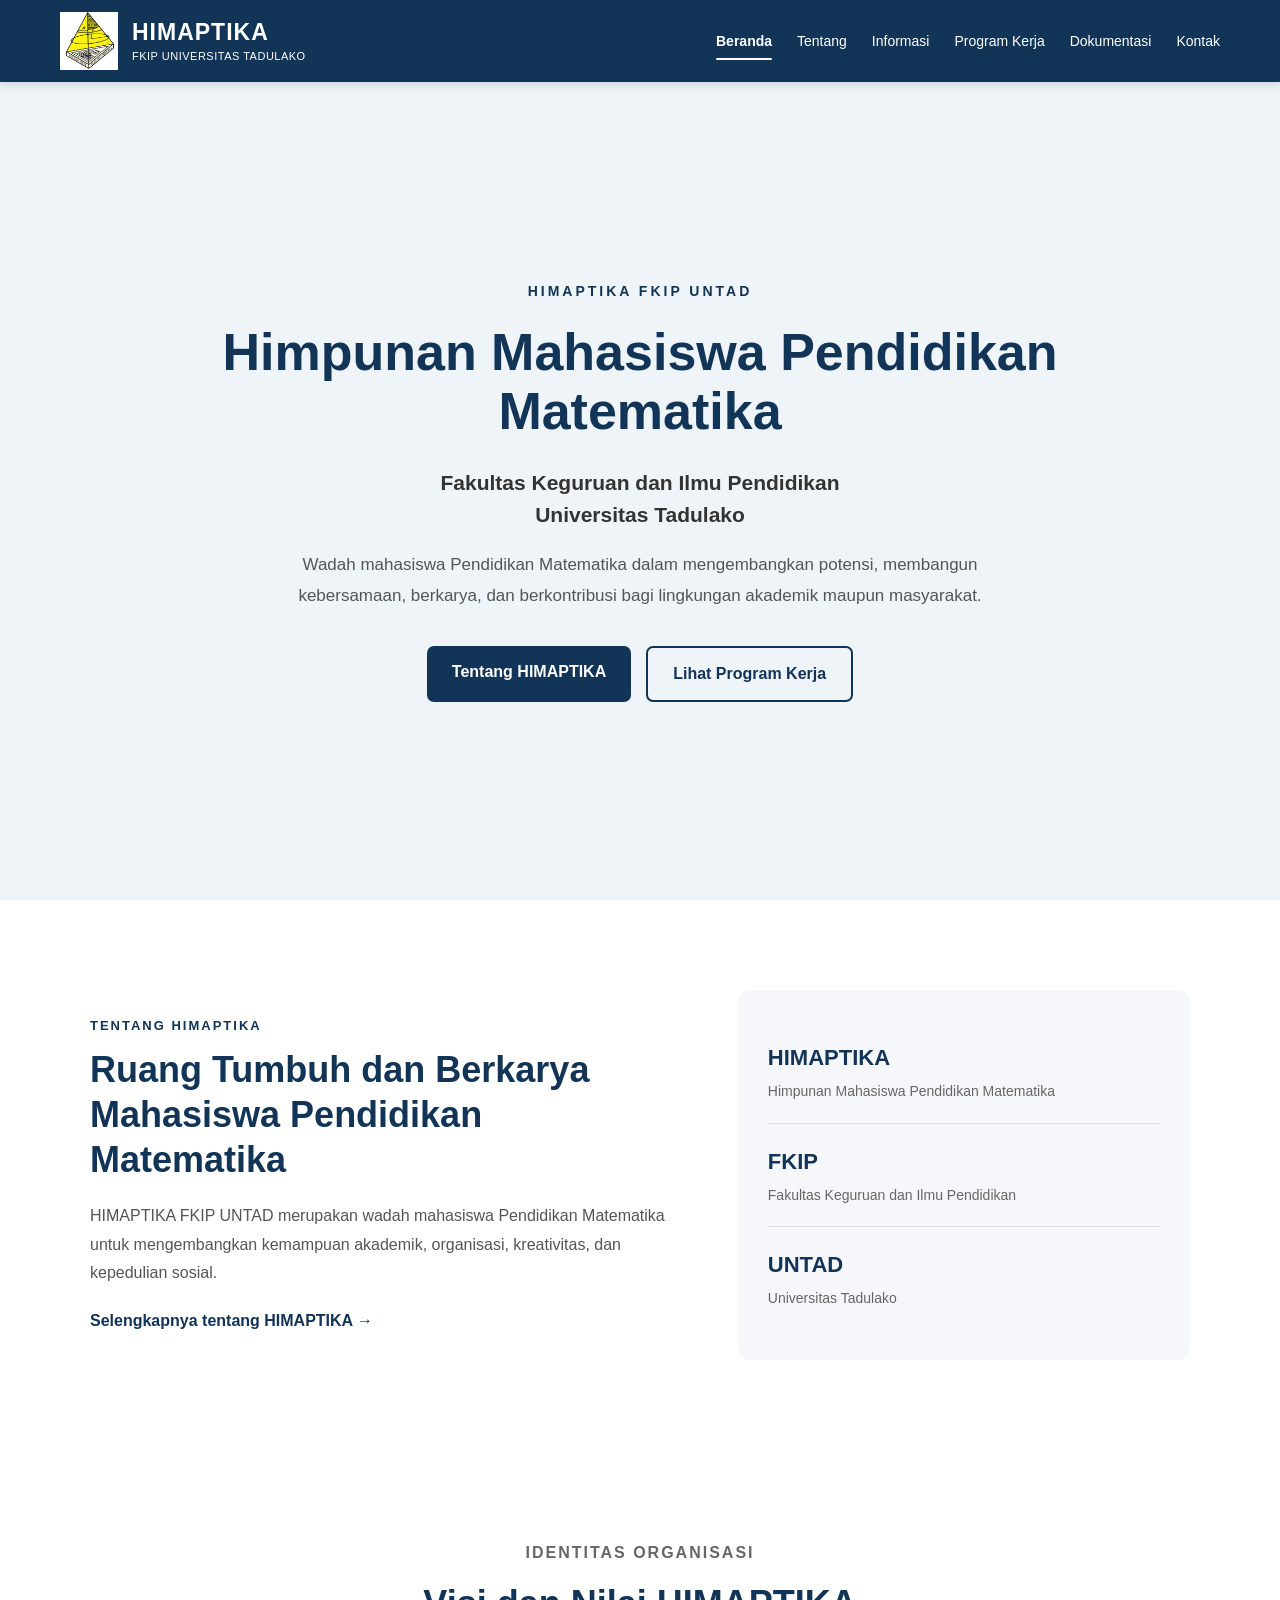
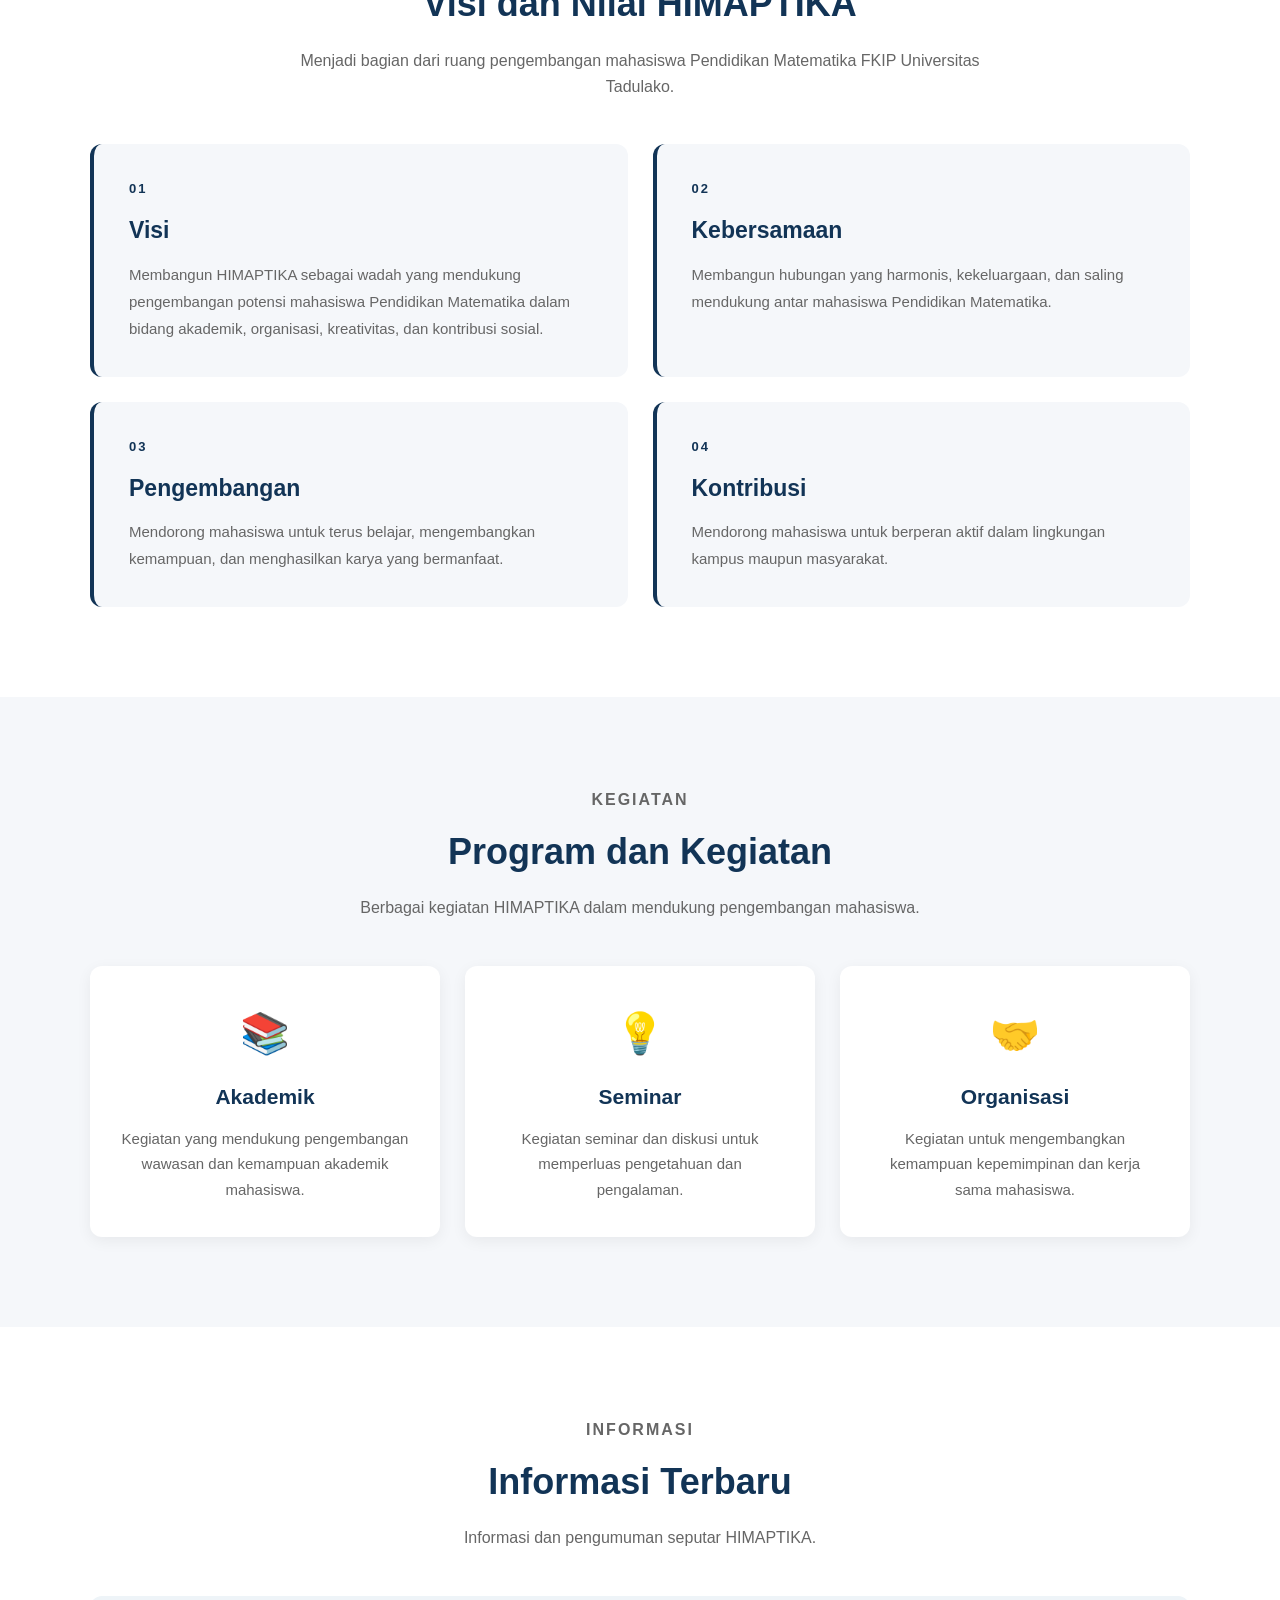
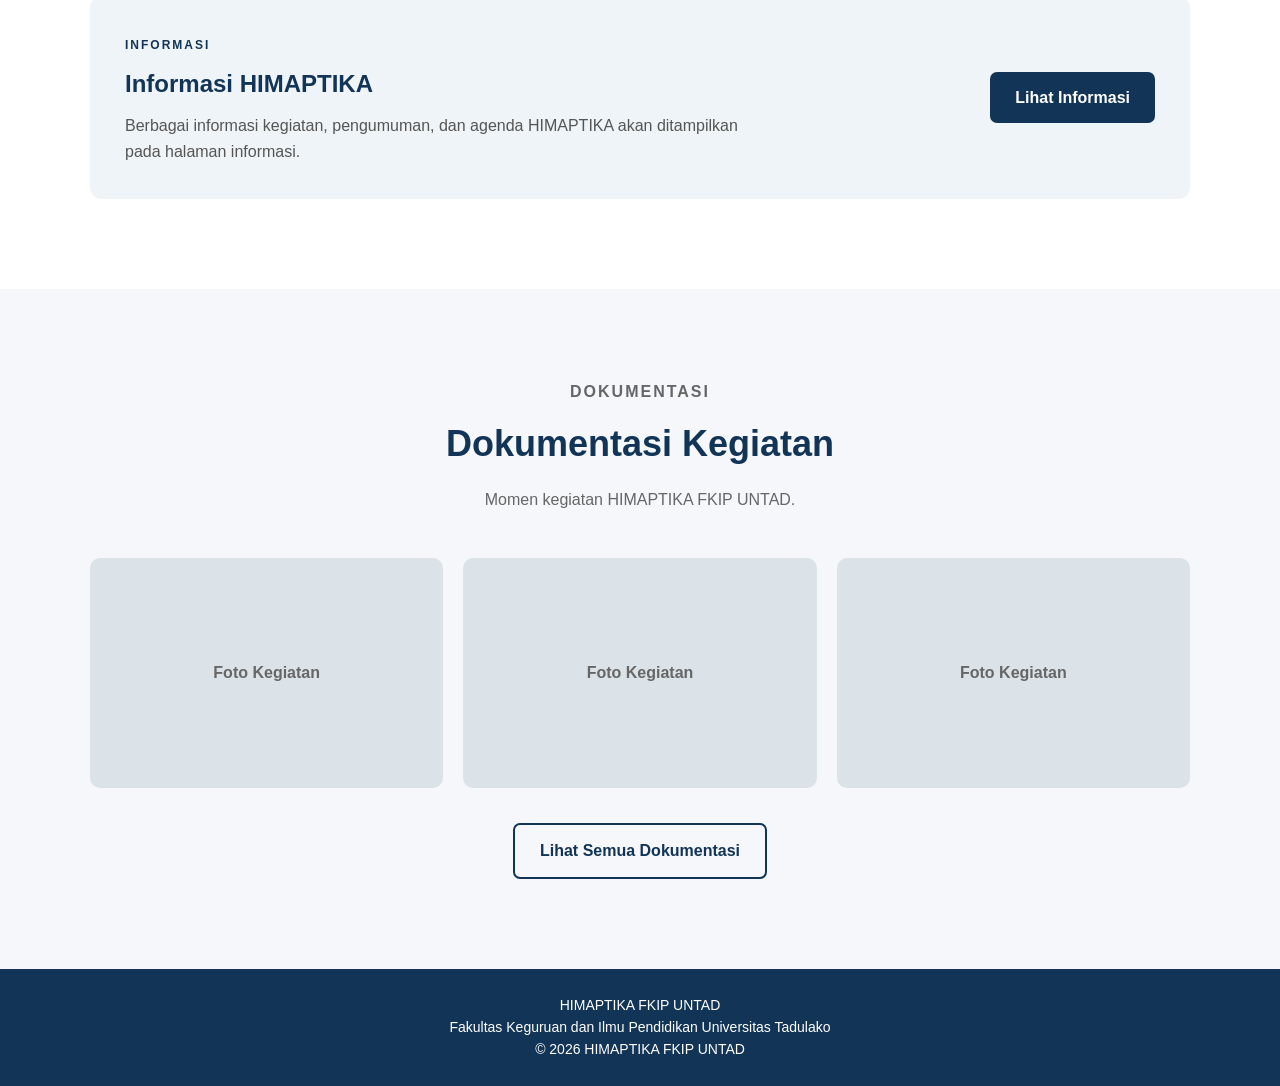
<file: index.html>
<!DOCTYPE html>
<html lang="id">

<head>

    <meta charset="UTF-8">

    <meta name="viewport" content="width=device-width, initial-scale=1.0">

    <title>HIMAPTIKA FKIP UNTAD | Beranda</title>

    <link rel="stylesheet" href="style.css">

</head>


<body>


    <!-- ================= NAVBAR ================= -->

<header>

    <div class="brand">

        <!-- LOGO -->
        <img src="images/logo.png" alt="Logo HIMAPTIKA">

        <!-- NAMA ORGANISASI -->
        <div class="brand-text">

            <h1>
                HIMAPTIKA
            </h1>

            <p>
                FKIP UNIVERSITAS TADULAKO
            </p>

        </div>

    </div>


    <!-- MENU WEBSITE -->

    <nav>

        <a href="index.html" class="active">
            Beranda
        </a>

        <a href="tentang.html">
            Tentang
        </a>

        <a href="informasi.html">
            Informasi
        </a>

        <a href="program.html">
            Program Kerja
        </a>

        <a href="dokumentasi.html">
            Dokumentasi
        </a>

        <a href="kontak.html">
            Kontak
        </a>

    </nav>

</header>



    <!-- ================= BERANDA ================= -->

    <!-- ================= ISI BERANDA ================= -->

<main>

    <!-- ================= HERO ================= -->

    <section class="hero">

        <div class="hero-content">

            <p class="hero-label">
                HIMAPTIKA FKIP UNTAD
            </p>

            <h2>
                Himpunan Mahasiswa
                Pendidikan Matematika
            </h2>

            <p class="hero-university">
                Fakultas Keguruan dan Ilmu Pendidikan
                <br>
                Universitas Tadulako
            </p>

            <p class="hero-description">
                Wadah mahasiswa Pendidikan Matematika
                dalam mengembangkan potensi, membangun
                kebersamaan, berkarya, dan berkontribusi
                bagi lingkungan akademik maupun masyarakat.
            </p>


            <!-- ================= TOMBOL ================= -->

            <div class="hero-buttons">

                <a href="tentang.html" class="tombol">
                    Tentang HIMAPTIKA
                </a>

                <a href="program.html" class="tombol tombol-outline">
                    Lihat Program Kerja
                </a>

            </div>

        </div>

    </section>


    <!-- ================= PENGENALAN SINGKAT ================= -->

    <section class="intro-section">

        <div class="container">

            <div class="intro-content">

                <div class="intro-text">

                    <p class="section-label">
                        TENTANG HIMAPTIKA
                    </p>

                    <h2>
                        Ruang Tumbuh dan Berkarya
                        Mahasiswa Pendidikan Matematika
                    </h2>

                    <p>
                        HIMAPTIKA FKIP UNTAD merupakan wadah
                        mahasiswa Pendidikan Matematika untuk
                        mengembangkan kemampuan akademik,
                        organisasi, kreativitas, dan kepedulian
                        sosial.
                    </p>

                    <a href="tentang.html" class="text-link">
                        Selengkapnya tentang HIMAPTIKA →
                    </a>

                </div>


                <div class="intro-box">

                    <div class="intro-box-item">

                        <strong>
                            HIMAPTIKA
                        </strong>

                        <span>
                            Himpunan Mahasiswa
                            Pendidikan Matematika
                        </span>

                    </div>


                    <div class="intro-box-item">

                        <strong>
                            FKIP
                        </strong>

                        <span>
                            Fakultas Keguruan dan
                            Ilmu Pendidikan
                        </span>

                    </div>


                    <div class="intro-box-item">

                        <strong>
                            UNTAD
                        </strong>

                        <span>
                            Universitas Tadulako
                        </span>

                    </div>

                </div>

            </div>

        </div>

    </section>
    <!-- ================= VISI DAN NILAI ================= -->

<section class="vision-section">

    <div class="container">

        <div class="section-heading">

            <p class="section-label">
                IDENTITAS ORGANISASI
            </p>

            <h2>
                Visi dan Nilai HIMAPTIKA
            </h2>

            <p>
                Menjadi bagian dari ruang pengembangan mahasiswa
                Pendidikan Matematika FKIP Universitas Tadulako.
            </p>

        </div>


        <div class="vision-grid">


            <!-- VISI -->

            <div class="vision-card">

                <div class="vision-number">
                    01
                </div>

                <h3>
                    Visi
                </h3>

                <p>
                    Membangun HIMAPTIKA sebagai wadah yang
                    mendukung pengembangan potensi mahasiswa
                    Pendidikan Matematika dalam bidang akademik,
                    organisasi, kreativitas, dan kontribusi sosial.
                </p>

            </div>


            <!-- KEBERSAMAAN -->

            <div class="vision-card">

                <div class="vision-number">
                    02
                </div>

                <h3>
                    Kebersamaan
                </h3>

                <p>
                    Membangun hubungan yang harmonis,
                    kekeluargaan, dan saling mendukung
                    antar mahasiswa Pendidikan Matematika.
                </p>

            </div>


            <!-- PENGEMBANGAN -->

            <div class="vision-card">

                <div class="vision-number">
                    03
                </div>

                <h3>
                    Pengembangan
                </h3>

                <p>
                    Mendorong mahasiswa untuk terus belajar,
                    mengembangkan kemampuan, dan menghasilkan
                    karya yang bermanfaat.
                </p>

            </div>


            <!-- KONTRIBUSI -->

            <div class="vision-card">

                <div class="vision-number">
                    04
                </div>

                <h3>
                    Kontribusi
                </h3>

                <p>
                    Mendorong mahasiswa untuk berperan aktif
                    dalam lingkungan kampus maupun masyarakat.
                </p>

            </div>


        </div>

    </div>

</section>


    <!-- ================= PROGRAM UNGGULAN ================= -->

    <section class="program-section">

        <div class="container">

            <div class="section-heading">

                <p class="section-label">
                    KEGIATAN
                </p>

                <h2>
                    Program dan Kegiatan
                </h2>

                <p>
                    Berbagai kegiatan HIMAPTIKA dalam mendukung
                    pengembangan mahasiswa.
                </p>

            </div>


            <div class="program-grid">


                <div class="program-card">

                    <div class="program-icon">
                        📚
                    </div>

                    <h3>
                        Akademik
                    </h3>

                    <p>
                        Kegiatan yang mendukung pengembangan
                        wawasan dan kemampuan akademik mahasiswa.
                    </p>

                </div>


                <div class="program-card">

                    <div class="program-icon">
                        💡
                    </div>

                    <h3>
                        Seminar
                    </h3>

                    <p>
                        Kegiatan seminar dan diskusi untuk
                        memperluas pengetahuan dan pengalaman.
                    </p>

                </div>


                <div class="program-card">

                    <div class="program-icon">
                        🤝
                    </div>

                    <h3>
                        Organisasi
                    </h3>

                    <p>
                        Kegiatan untuk mengembangkan kemampuan
                        kepemimpinan dan kerja sama mahasiswa.
                    </p>

                </div>

            </div>

        </div>

    </section>


    <!-- ================= INFORMASI ================= -->

    <section class="info-section">

        <div class="container">

            <div class="section-heading">

                <p class="section-label">
                    INFORMASI
                </p>

                <h2>
                    Informasi Terbaru
                </h2>

                <p>
                    Informasi dan pengumuman seputar HIMAPTIKA.
                </p>

            </div>


            <div class="info-box">

                <div>

                    <span class="info-date">
                        INFORMASI
                    </span>

                    <h3>
                        Informasi HIMAPTIKA
                    </h3>

                    <p>
                        Berbagai informasi kegiatan, pengumuman,
                        dan agenda HIMAPTIKA akan ditampilkan
                        pada halaman informasi.
                    </p>

                </div>

                <a href="informasi.html" class="tombol">
                    Lihat Informasi
                </a>

            </div>

        </div>

    </section>


    <!-- ================= DOKUMENTASI ================= -->

    <section class="documentation-section">

        <div class="container">

            <div class="section-heading">

                <p class="section-label">
                    DOKUMENTASI
                </p>

                <h2>
                    Dokumentasi Kegiatan
                </h2>

                <p>
                    Momen kegiatan HIMAPTIKA FKIP UNTAD.
                </p>

            </div>


            <div class="documentation-grid">

                <div class="documentation-placeholder">
                    Foto Kegiatan
                </div>

                <div class="documentation-placeholder">
                    Foto Kegiatan
                </div>

                <div class="documentation-placeholder">
                    Foto Kegiatan
                </div>

            </div>


            <div class="center-button">

                <a href="dokumentasi.html" class="tombol tombol-outline">
                    Lihat Semua Dokumentasi
                </a>

            </div>

        </div>

    </section>


</main>



    <!-- ================= FOOTER ================= -->

    <footer>

        <p>
            HIMAPTIKA FKIP UNTAD
        </p>

        <p>
            Fakultas Keguruan dan Ilmu Pendidikan
            Universitas Tadulako
        </p>

        <p>
            © 2026 HIMAPTIKA FKIP UNTAD
        </p>

    </footer>


</body>

</html>
</file>
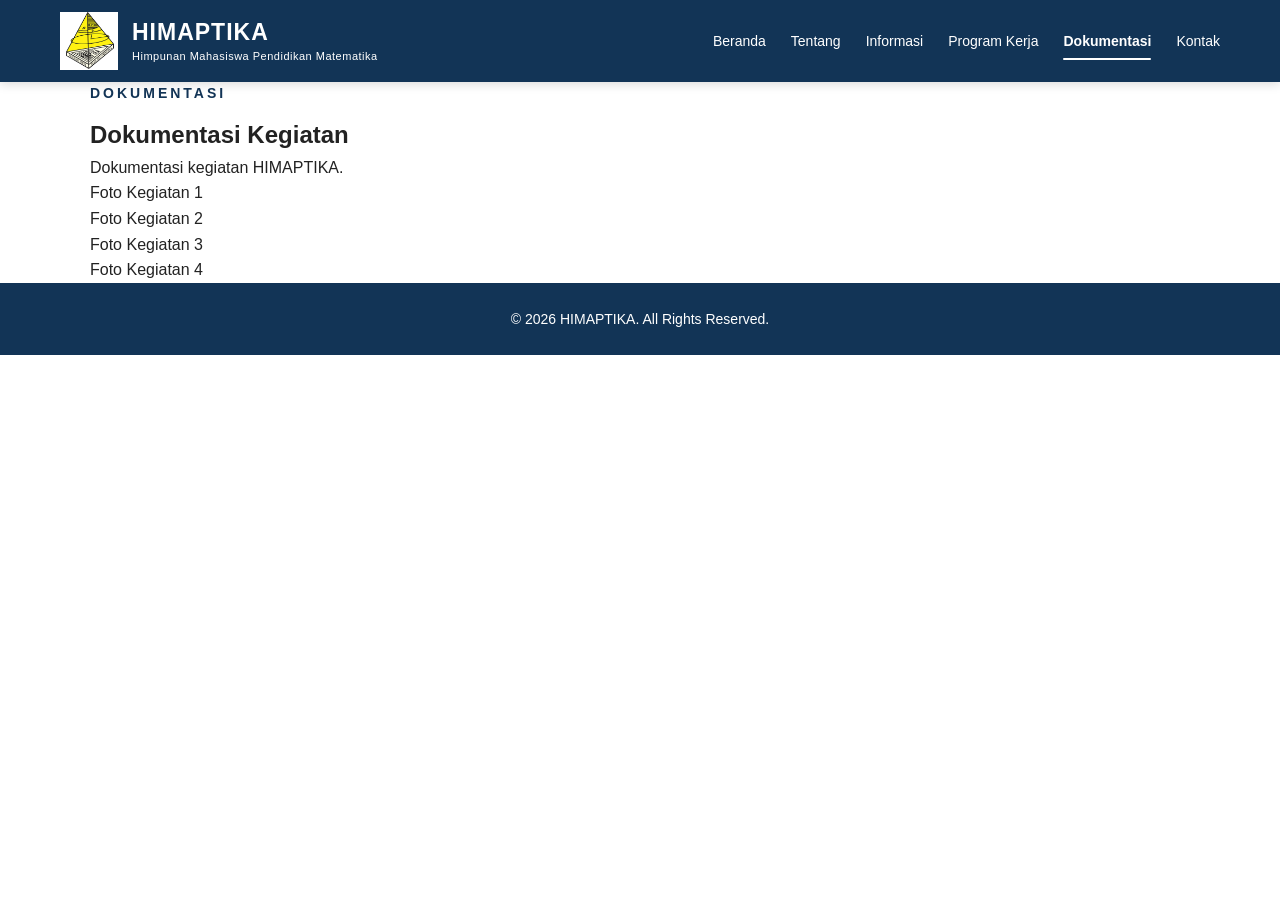
<file: dokumentasi.html>
<!DOCTYPE html>
<html lang="id">

<head>

    <meta charset="UTF-8">

    <meta name="viewport" content="width=device-width, initial-scale=1.0">

    <title>HIMAPTIKA | Dokumentasi</title>

    <link rel="stylesheet" href="style.css">

</head>


<body>


    <!-- ================= NAVBAR ================= -->

    <header>

        <div class="brand">

            <img src="images/logo.png" alt="Logo HIMAPTIKA">

            <div class="brand-text">

                <h1>HIMAPTIKA</h1>

                <p>
                    Himpunan Mahasiswa Pendidikan Matematika
                </p>

            </div>

        </div>


        <nav>

            <a href="index.html">
                Beranda
            </a>

            <a href="tentang.html">
                Tentang
            </a>

            <a href="informasi.html">
                Informasi
            </a>

            <a href="program.html">
                Program Kerja
            </a>

            <a href="dokumentasi.html" class="active">
                Dokumentasi
            </a>

            <a href="kontak.html">
                Kontak
            </a>

        </nav>

    </header>


    <!-- ================= DOKUMENTASI ================= -->

    <main>

        <section class="page dokumentasi-page">

            <div class="container">


                <div class="page-header">

                    <p class="judul-kecil">
                        DOKUMENTASI
                    </p>

                    <h2>
                        Dokumentasi Kegiatan
                    </h2>

                    <p>
                        Dokumentasi kegiatan HIMAPTIKA.
                    </p>

                </div>


                <div class="foto-container">


                    <div class="foto">
                        Foto Kegiatan 1
                    </div>


                    <div class="foto">
                        Foto Kegiatan 2
                    </div>


                    <div class="foto">
                        Foto Kegiatan 3
                    </div>


                    <div class="foto">
                        Foto Kegiatan 4
                    </div>


                </div>

            </div>

        </section>

    </main>


    <!-- ================= FOOTER ================= -->

    <footer>

        <p>
            © 2026 HIMAPTIKA. All Rights Reserved.
        </p>

    </footer>


</body>

</html>
</file>
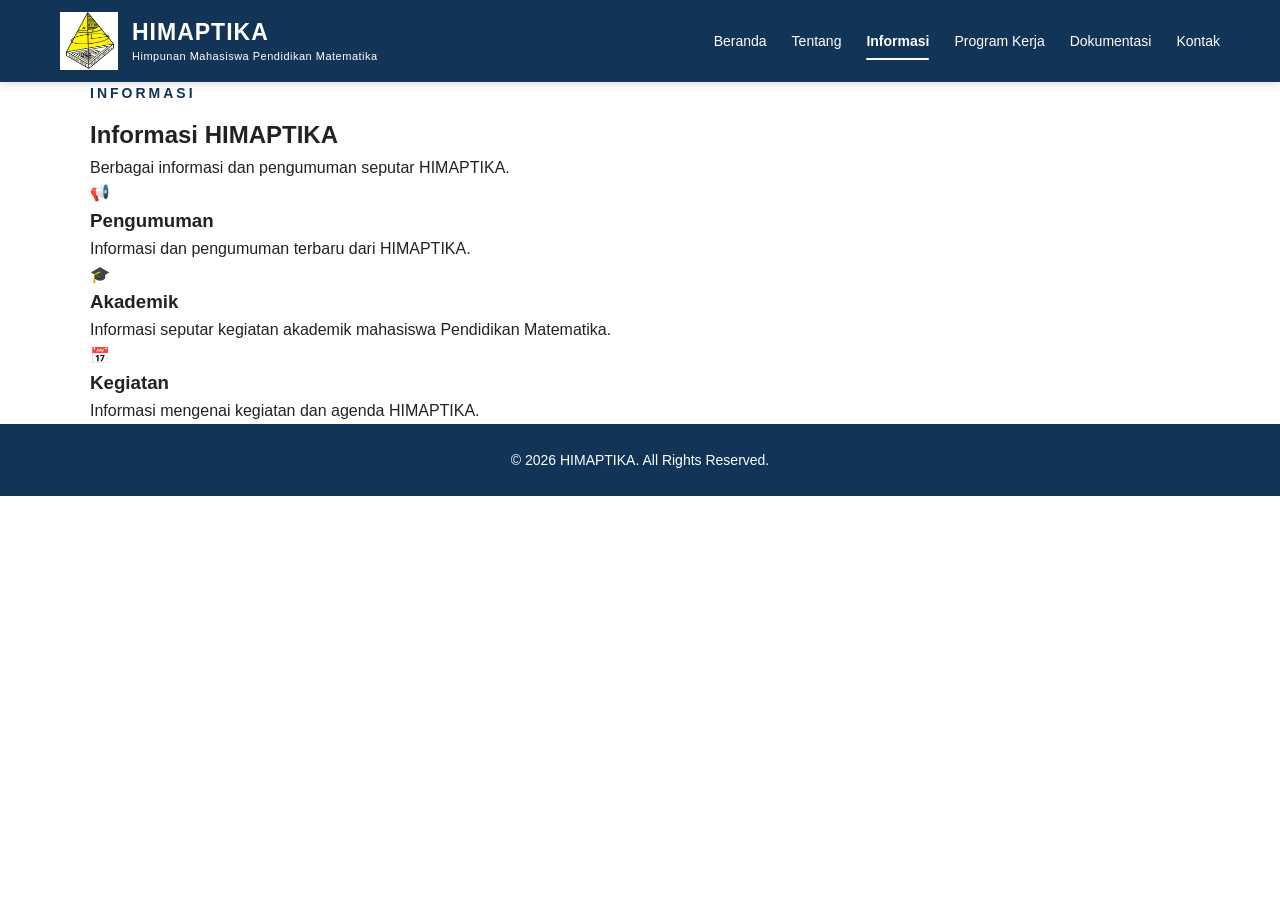
<file: informasi.html>
<!DOCTYPE html>
<html lang="id">

<head>

    <meta charset="UTF-8">

    <meta name="viewport" content="width=device-width, initial-scale=1.0">

    <title>HIMAPTIKA | Informasi</title>

    <link rel="stylesheet" href="style.css">

</head>


<body>


    <!-- ================= NAVBAR ================= -->

    <header>

        <div class="brand">

            <img src="images/logo.png" alt="Logo HIMAPTIKA">

            <div class="brand-text">

                <h1>HIMAPTIKA</h1>

                <p>
                    Himpunan Mahasiswa Pendidikan Matematika
                </p>

            </div>

        </div>


        <nav>

            <a href="index.html">
                Beranda
            </a>

            <a href="tentang.html">
                Tentang
            </a>

            <a href="informasi.html" class="active">
                Informasi
            </a>

            <a href="program.html">
                Program Kerja
            </a>

            <a href="dokumentasi.html">
                Dokumentasi
            </a>

            <a href="kontak.html">
                Kontak
            </a>

        </nav>

    </header>


    <!-- ================= INFORMASI ================= -->

    <main>

        <section class="page informasi-page">

            <div class="container">


                <!-- Judul halaman -->

                <div class="page-header">

                    <p class="judul-kecil">
                        INFORMASI
                    </p>

                    <h2>
                        Informasi HIMAPTIKA
                    </h2>

                    <p>
                        Berbagai informasi dan pengumuman
                        seputar HIMAPTIKA.
                    </p>

                </div>


                <!-- ================= CARD ================= -->

                <div class="card-container">


                    <!-- Card 1 -->

                    <div class="card">

                        <div class="icon">
                            📢
                        </div>

                        <h3>
                            Pengumuman
                        </h3>

                        <p>
                            Informasi dan pengumuman terbaru
                            dari HIMAPTIKA.
                        </p>

                    </div>


                    <!-- Card 2 -->

                    <div class="card">

                        <div class="icon">
                            🎓
                        </div>

                        <h3>
                            Akademik
                        </h3>

                        <p>
                            Informasi seputar kegiatan akademik
                            mahasiswa Pendidikan Matematika.
                        </p>

                    </div>


                    <!-- Card 3 -->

                    <div class="card">

                        <div class="icon">
                            📅
                        </div>

                        <h3>
                            Kegiatan
                        </h3>

                        <p>
                            Informasi mengenai kegiatan dan
                            agenda HIMAPTIKA.
                        </p>

                    </div>


                </div>

            </div>

        </section>

    </main>


    <!-- ================= FOOTER ================= -->

    <footer>

        <p>
            © 2026 HIMAPTIKA. All Rights Reserved.
        </p>

    </footer>


</body>

</html>
</file>
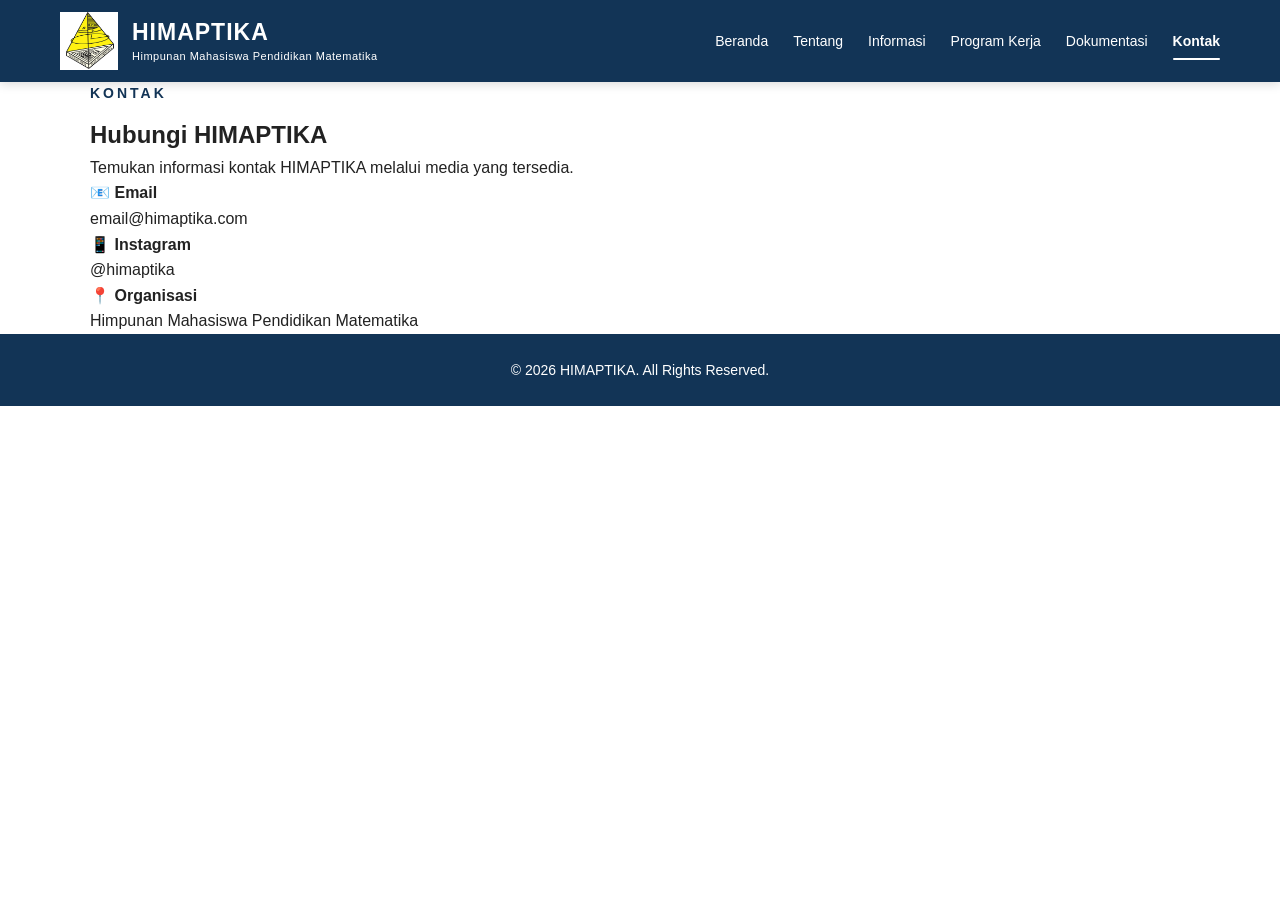
<file: kontak.html>
<!DOCTYPE html>
<html lang="id">

<head>

    <meta charset="UTF-8">

    <meta name="viewport" content="width=device-width, initial-scale=1.0">

    <title>HIMAPTIKA | Kontak</title>

    <link rel="stylesheet" href="style.css">

</head>


<body>


    <!-- ================= NAVBAR ================= -->

    <header>

        <div class="brand">

            <img src="images/logo.png" alt="Logo HIMAPTIKA">

            <div class="brand-text">

                <h1>HIMAPTIKA</h1>

                <p>
                    Himpunan Mahasiswa Pendidikan Matematika
                </p>

            </div>

        </div>


        <nav>

            <a href="index.html">
                Beranda
            </a>

            <a href="tentang.html">
                Tentang
            </a>

            <a href="informasi.html">
                Informasi
            </a>

            <a href="program.html">
                Program Kerja
            </a>

            <a href="dokumentasi.html">
                Dokumentasi
            </a>

            <a href="kontak.html" class="active">
                Kontak
            </a>

        </nav>

    </header>


    <!-- ================= KONTAK ================= -->

    <main>

        <section class="page">

            <div class="container">


                <div class="page-header">

                    <p class="judul-kecil">
                        KONTAK
                    </p>

                    <h2>
                        Hubungi HIMAPTIKA
                    </h2>

                    <p>
                        Temukan informasi kontak HIMAPTIKA
                        melalui media yang tersedia.
                    </p>

                </div>


                <div class="kontak-content">


                    <div class="kontak-box">


                        <div class="kontak-item">

                            📧

                            <strong>
                                Email
                            </strong>

                            <br>

                            email@himaptika.com

                        </div>


                        <div class="kontak-item">

                            📱

                            <strong>
                                Instagram
                            </strong>

                            <br>

                            @himaptika

                        </div>


                        <div class="kontak-item">

                            📍

                            <strong>
                                Organisasi
                            </strong>

                            <br>

                            Himpunan Mahasiswa Pendidikan Matematika

                        </div>


                    </div>

                </div>

            </div>

        </section>

    </main>


    <!-- ================= FOOTER ================= -->

    <footer>

        <p>
            © 2026 HIMAPTIKA. All Rights Reserved.
        </p>

    </footer>


</body>

</html>
</file>
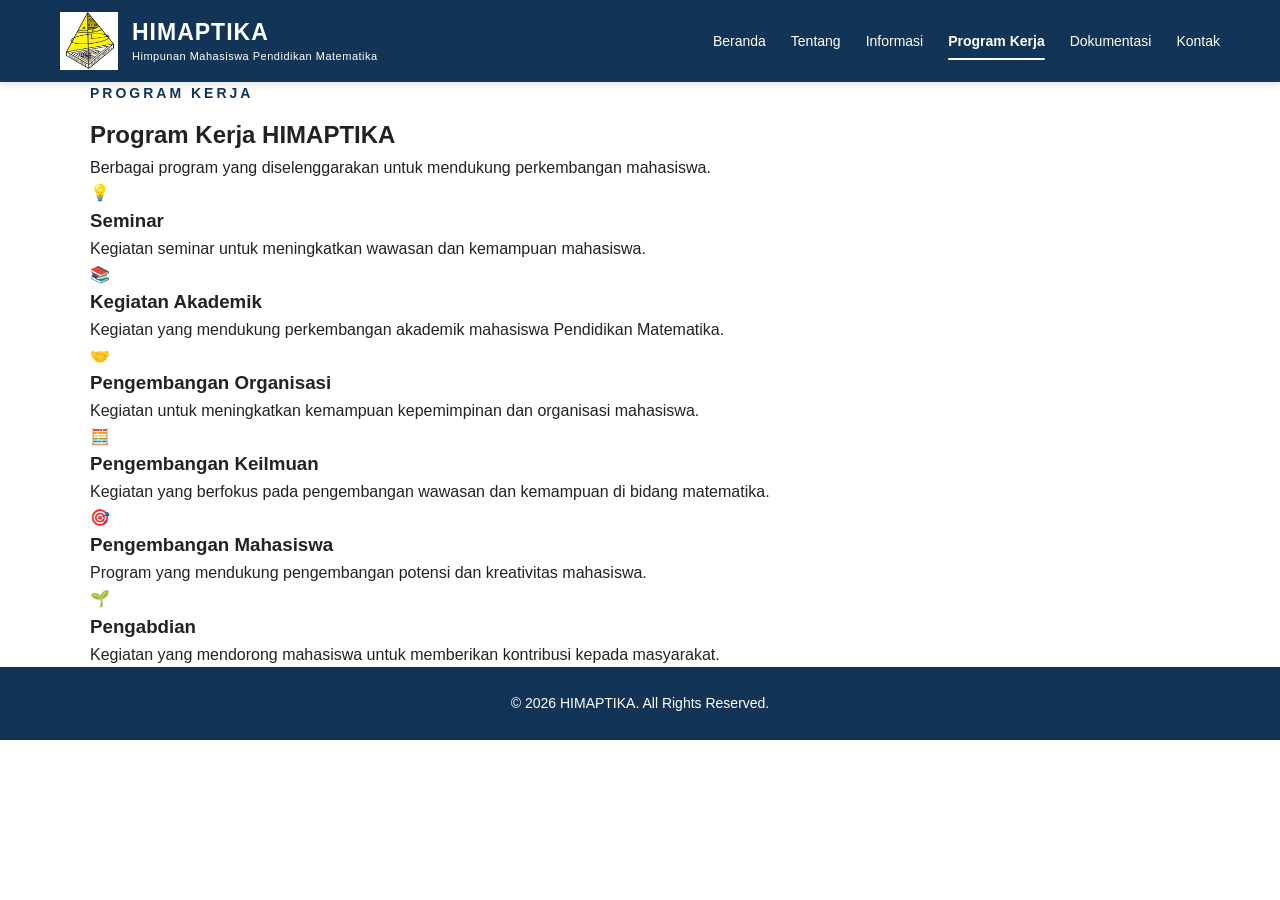
<file: program.html>
<!DOCTYPE html>
<html lang="id">

<head>

    <meta charset="UTF-8">

    <meta name="viewport" content="width=device-width, initial-scale=1.0">

    <title>HIMAPTIKA | Program Kerja</title>

    <link rel="stylesheet" href="style.css">

</head>


<body>


    <!-- ================= NAVBAR ================= -->

    <header>

        <div class="brand">

            <img src="images/logo.png" alt="Logo HIMAPTIKA">

            <div class="brand-text">

                <h1>HIMAPTIKA</h1>

                <p>
                    Himpunan Mahasiswa Pendidikan Matematika
                </p>

            </div>

        </div>


        <nav>

            <a href="index.html">
                Beranda
            </a>

            <a href="tentang.html">
                Tentang
            </a>

            <a href="informasi.html">
                Informasi
            </a>

            <a href="program.html" class="active">
                Program Kerja
            </a>

            <a href="dokumentasi.html">
                Dokumentasi
            </a>

            <a href="kontak.html">
                Kontak
            </a>

        </nav>

    </header>


    <!-- ================= PROGRAM KERJA ================= -->

    <main>

        <section class="page program-page">

            <div class="container">


                <div class="page-header">

                    <p class="judul-kecil">
                        PROGRAM KERJA
                    </p>

                    <h2>
                        Program Kerja HIMAPTIKA
                    </h2>

                    <p>
                        Berbagai program yang diselenggarakan
                        untuk mendukung perkembangan mahasiswa.
                    </p>

                </div>


                <div class="card-container">


                    <!-- PROGRAM 1 -->

                    <div class="card">

                        <div class="icon">
                            💡
                        </div>

                        <h3>
                            Seminar
                        </h3>

                        <p>
                            Kegiatan seminar untuk meningkatkan
                            wawasan dan kemampuan mahasiswa.
                        </p>

                    </div>


                    <!-- PROGRAM 2 -->

                    <div class="card">

                        <div class="icon">
                            📚
                        </div>

                        <h3>
                            Kegiatan Akademik
                        </h3>

                        <p>
                            Kegiatan yang mendukung perkembangan
                            akademik mahasiswa Pendidikan Matematika.
                        </p>

                    </div>


                    <!-- PROGRAM 3 -->

                    <div class="card">

                        <div class="icon">
                            🤝
                        </div>

                        <h3>
                            Pengembangan Organisasi
                        </h3>

                        <p>
                            Kegiatan untuk meningkatkan kemampuan
                            kepemimpinan dan organisasi mahasiswa.
                        </p>

                    </div>


                    <!-- PROGRAM 4 -->

                    <div class="card">

                        <div class="icon">
                            🧮
                        </div>

                        <h3>
                            Pengembangan Keilmuan
                        </h3>

                        <p>
                            Kegiatan yang berfokus pada pengembangan
                            wawasan dan kemampuan di bidang matematika.
                        </p>

                    </div>


                    <!-- PROGRAM 5 -->

                    <div class="card">

                        <div class="icon">
                            🎯
                        </div>

                        <h3>
                            Pengembangan Mahasiswa
                        </h3>

                        <p>
                            Program yang mendukung pengembangan
                            potensi dan kreativitas mahasiswa.
                        </p>

                    </div>


                    <!-- PROGRAM 6 -->

                    <div class="card">

                        <div class="icon">
                            🌱
                        </div>

                        <h3>
                            Pengabdian
                        </h3>

                        <p>
                            Kegiatan yang mendorong mahasiswa untuk
                            memberikan kontribusi kepada masyarakat.
                        </p>

                    </div>


                </div>

            </div>

        </section>

    </main>


    <!-- ================= FOOTER ================= -->

    <footer>

        <p>
            © 2026 HIMAPTIKA. All Rights Reserved.
        </p>

    </footer>


</body>

</html>
</file>
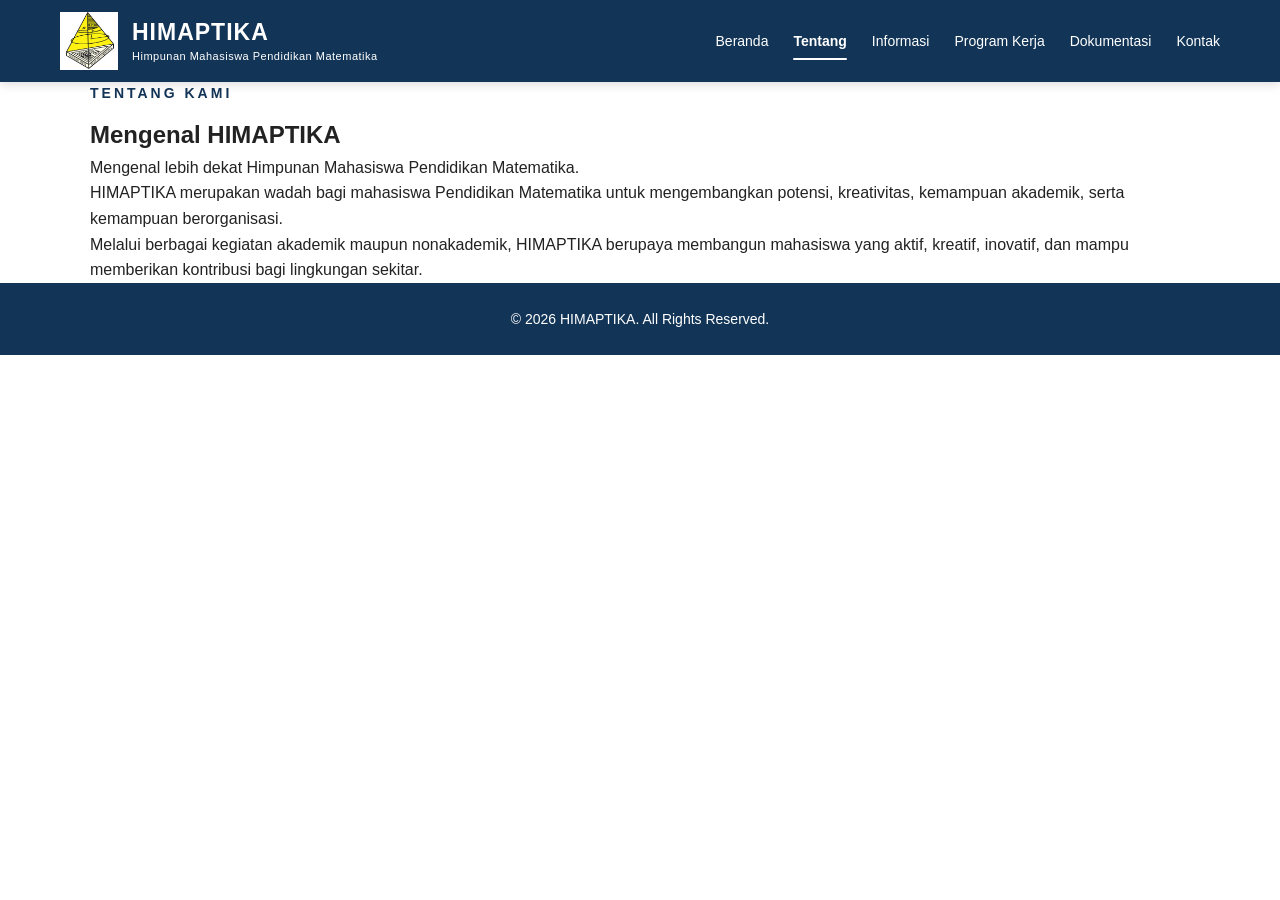
<file: tentang.html>
<!DOCTYPE html>
<html lang="id">

<head>
    <meta charset="UTF-8">
    <meta name="viewport" content="width=device-width, initial-scale=1.0">

    <title>HIMAPTIKA | Tentang</title>

    <link rel="stylesheet" href="style.css">
</head>

<body>

    <!-- ================= NAVBAR ================= -->

    <header>

        <div class="brand">

            <img src="images/logo.png" alt="Logo HIMAPTIKA">

            <div class="brand-text">
                <h1>HIMAPTIKA</h1>
                <p>Himpunan Mahasiswa Pendidikan Matematika</p>
            </div>

        </div>


        <nav>

            <a href="index.html">
                Beranda
            </a>

            <a href="tentang.html" class="active">
                Tentang
            </a>

            <a href="informasi.html">
                Informasi
            </a>

            <a href="program.html">
                Program Kerja
            </a>

            <a href="dokumentasi.html">
                Dokumentasi
            </a>

            <a href="kontak.html">
                Kontak
            </a>

        </nav>

    </header>


    <!-- ================= ISI TENTANG ================= -->

    <main>

        <section class="page">

            <div class="container">

                <div class="page-header">

                    <p class="judul-kecil">
                        TENTANG KAMI
                    </p>

                    <h2>
                        Mengenal HIMAPTIKA
                    </h2>

                    <p>
                        Mengenal lebih dekat Himpunan Mahasiswa
                        Pendidikan Matematika.
                    </p>

                </div>


                <div class="about-content">

                    <p>
                        HIMAPTIKA merupakan wadah bagi mahasiswa
                        Pendidikan Matematika untuk mengembangkan
                        potensi, kreativitas, kemampuan akademik,
                        serta kemampuan berorganisasi.
                    </p>

                    <p>
                        Melalui berbagai kegiatan akademik maupun
                        nonakademik, HIMAPTIKA berupaya membangun
                        mahasiswa yang aktif, kreatif, inovatif,
                        dan mampu memberikan kontribusi bagi
                        lingkungan sekitar.
                    </p>

                </div>

            </div>

        </section>

    </main>


    <!-- ================= FOOTER ================= -->

    <footer>

        <p>
            © 2026 HIMAPTIKA. All Rights Reserved.
        </p>

    </footer>

</body>

</html>
</file>
<file: style.css>
/* =========================
   RESET
========================= */

* {
    margin: 0;
    padding: 0;
    box-sizing: border-box;
}

body {
    font-family: Arial, Helvetica, sans-serif;
    color: #222;
    background-color: white;
    line-height: 1.6;
}


/* =========================
   NAVBAR
========================= */

header {
    width: 100%;

    background-color: #123456;

    color: white;

    display: flex;

    align-items: center;

    justify-content: space-between;

    padding: 12px 60px;

    position: sticky;

    top: 0;

    z-index: 1000;

    box-shadow: 0 2px 10px rgba(0, 0, 0, 0.15);
}


/* =========================
   BRAND
========================= */

.brand {
    display: flex;

    align-items: center;

    gap: 14px;
}


/* LOGO */

.brand img {
    width: 58px;

    height: 58px;

    object-fit: contain;
}


/* =========================
   NAMA HIMAPTIKA
========================= */

.brand-text {
    display: flex;

    flex-direction: column;

    justify-content: center;
}


.brand-text h1 {
    color: white;

    font-size: 23px;

    font-weight: 700;

    letter-spacing: 1px;

    margin: 0;

    line-height: 1.2;
}


.brand-text p {
    color: white;

    font-size: 11px;

    font-weight: 400;

    letter-spacing: 0.5px;

    margin: 3px 0 0 0;

    line-height: 1.3;
}


/* =========================
   MENU NAVBAR
========================= */

nav {
    display: flex;

    align-items: center;

    gap: 25px;
}


nav a {
    position: relative;

    color: white;

    text-decoration: none;

    font-size: 14px;

    font-weight: 500;

    padding: 8px 0;

    transition: 0.3s;
}


/* Efek ketika mouse diarahkan */

nav a:hover {
    opacity: 0.8;
}


/* =========================
   MENU AKTIF
========================= */

nav a.active {
    font-weight: 700;
}


/* Garis bawah menu aktif */

nav a.active::after {
    content: "";

    position: absolute;

    left: 0;

    bottom: 0;

    width: 100%;

    height: 2px;

    background-color: white;

    border-radius: 2px;
}


/* =========================
   BERANDA
========================= */

.hero {
    min-height: calc(100vh - 80px);

    display: flex;
    align-items: center;
    justify-content: center;

    text-align: center;

    background-color: #eef4f8;

    padding: 80px 20px;
}

.hero-content {
    max-width: 850px;
}


/* Judul kecil */

.judul-kecil {
    font-size: 14px;
    font-weight: bold;

    letter-spacing: 3px;

    margin-bottom: 12px;

    color: #123456;
}


/* Judul utama */

.hero h2 {
    font-size: 48px;
    line-height: 1.2;

    margin-bottom: 25px;

    color: #123456;
}


/* Deskripsi */

.deskripsi {
    font-size: 22px;
    font-weight: 500;

    margin-bottom: 12px;
}


/* Teks */

.hero-text {
    font-size: 17px;
    color: #555;

    max-width: 650px;
    margin: auto;
}


/* =========================
   TOMBOL
========================= */

.hero-buttons {
    display: flex;
    justify-content: center;

    gap: 15px;

    margin-top: 35px;
}

.tombol {
    display: inline-block;

    padding: 13px 25px;

    background-color: #123456;
    color: white;

    text-decoration: none;

    border-radius: 7px;

    font-weight: bold;

    transition: 0.3s;
}

.tombol:hover {
    transform: translateY(-2px);
    opacity: 0.85;
}


/* Tombol kedua */

.tombol-outline {
    background-color: transparent;

    color: #123456;

    border: 2px solid #123456;
}


/* =========================
   FOOTER
========================= */

footer {
    background-color: #123456;

    color: white;

    text-align: center;

    padding: 25px;
}

footer p {
    margin: 0;

    font-size: 14px;
}


/* =========================
   RESPONSIVE
========================= */

@media (max-width: 900px) {

    header {
        padding: 12px 25px;
    }

    nav {
        gap: 12px;
    }

    nav a {
        font-size: 13px;
    }
}


@media (max-width: 600px) {

    header {
        flex-direction: column;

        gap: 15px;

        padding: 15px;
    }

    .brand img {
        width: 50px;
        height: 50px;
    }

    .brand-text h1 {
        font-size: 20px;
    }

    .brand-text p {
        font-size: 9px;
    }

    nav {
        flex-wrap: wrap;

        justify-content: center;

        gap: 10px;
    }

    nav a {
        font-size: 12px;
    }


    /* Beranda */

    .hero {
        min-height: calc(100vh - 150px);

        padding: 60px 20px;
    }

    .hero h2 {
        font-size: 34px;
    }

    .deskripsi {
        font-size: 18px;
    }

    .hero-text {
        font-size: 15px;
    }


    /* Tombol */

    .hero-buttons {
        flex-direction: column;

        align-items: center;
    }

    .tombol {
        width: 100%;
        max-width: 280px;
    }
}
/* =====================================================
   HERO BERANDA
===================================================== */

.hero {
    min-height: calc(100vh - 82px);

    display: flex;
    align-items: center;
    justify-content: center;

    text-align: center;

    background-color: #eef4f8;

    padding: 100px 20px;
}


.hero-content {
    max-width: 900px;
    margin: auto;
}


.hero-label {
    color: #123456;

    font-size: 14px;

    font-weight: bold;

    letter-spacing: 3px;

    margin-bottom: 20px;
}


.hero h2 {
    color: #123456;

    font-size: 52px;

    line-height: 1.15;

    margin-bottom: 25px;
}


.hero-university {
    color: #333;

    font-size: 21px;

    font-weight: 600;

    line-height: 1.5;

    margin-bottom: 20px;
}


.hero-description {
    max-width: 700px;

    margin: auto;

    color: #555;

    font-size: 17px;

    line-height: 1.8;
}


/* =====================================================
   TOMBOL HERO
===================================================== */

.hero-buttons {
    display: flex;

    justify-content: center;

    gap: 15px;

    margin-top: 35px;
}


.tombol {
    display: inline-block;

    padding: 13px 25px;

    background-color: #123456;

    color: white;

    text-decoration: none;

    border-radius: 7px;

    font-weight: bold;

    transition: 0.3s;
}


.tombol:hover {
    transform: translateY(-2px);

    opacity: 0.85;
}


.tombol-outline {
    background-color: transparent;

    color: #123456;

    border: 2px solid #123456;
}


/* =====================================================
   SECTION UMUM
===================================================== */

.intro-section,
.program-section,
.info-section,
.documentation-section {
    padding: 90px 20px;
}


.container {
    max-width: 1100px;

    margin: 0 auto;
}


.section-label {
    color: #123456;

    font-size: 13px;

    font-weight: bold;

    letter-spacing: 2px;

    margin-bottom: 10px;
}


.section-heading {
    text-align: center;

    max-width: 750px;

    margin: 0 auto 45px;
}


.section-heading h2 {
    color: #123456;

    font-size: 36px;

    margin-bottom: 15px;
}


.section-heading p {
    color: #666;

    font-size: 16px;
}


/* =====================================================
   INTRO / TENTANG SINGKAT
===================================================== */

.intro-section {
    background-color: white;
}


.intro-content {
    display: grid;

    grid-template-columns: 1.3fr 1fr;

    gap: 60px;

    align-items: center;
}


.intro-text h2 {
    color: #123456;

    font-size: 36px;

    line-height: 1.25;

    margin-bottom: 20px;
}


.intro-text > p:not(.section-label) {
    color: #555;

    font-size: 16px;

    line-height: 1.8;

    margin-bottom: 20px;
}


.text-link {
    color: #123456;

    text-decoration: none;

    font-weight: bold;
}


.text-link:hover {
    text-decoration: underline;
}


/* Kotak identitas */

.intro-box {
    background-color: #f5f7fa;

    border-radius: 12px;

    padding: 30px;
}


.intro-box-item {
    display: flex;

    flex-direction: column;

    padding: 20px 0;

    border-bottom: 1px solid #ddd;
}


.intro-box-item:last-child {
    border-bottom: none;
}


.intro-box-item strong {
    color: #123456;

    font-size: 22px;

    margin-bottom: 5px;
}


.intro-box-item span {
    color: #666;

    font-size: 14px;
}


/* =====================================================
   PROGRAM
===================================================== */

.program-section {
    background-color: #f5f7fa;
}


.program-grid {
    display: grid;

    grid-template-columns: repeat(3, 1fr);

    gap: 25px;
}


.program-card {
    background-color: white;

    padding: 35px 30px;

    border-radius: 12px;

    text-align: center;

    box-shadow: 0 4px 15px rgba(0, 0, 0, 0.06);

    transition: 0.3s;
}


.program-card:hover {
    transform: translateY(-5px);
}


.program-icon {
    font-size: 40px;

    margin-bottom: 15px;
}


.program-card h3 {
    color: #123456;

    font-size: 21px;

    margin-bottom: 12px;
}


.program-card p {
    color: #666;

    font-size: 15px;

    line-height: 1.7;
}


/* =====================================================
   INFORMASI
===================================================== */

.info-section {
    background-color: white;
}


.info-box {
    background-color: #eef4f8;

    border-radius: 12px;

    padding: 35px;

    display: flex;

    align-items: center;

    justify-content: space-between;

    gap: 30px;
}


.info-date {
    color: #123456;

    font-size: 12px;

    font-weight: bold;

    letter-spacing: 2px;
}


.info-box h3 {
    color: #123456;

    font-size: 24px;

    margin: 8px 0 10px;
}


.info-box p {
    color: #555;

    max-width: 650px;
}


/* =====================================================
   DOKUMENTASI
===================================================== */

.documentation-section {
    background-color: #f5f7fa;
}


.documentation-grid {
    display: grid;

    grid-template-columns: repeat(3, 1fr);

    gap: 20px;
}


.documentation-placeholder {
    height: 230px;

    background-color: #dce3e8;

    border-radius: 10px;

    display: flex;

    align-items: center;

    justify-content: center;

    color: #666;

    font-weight: bold;
}


.center-button {
    text-align: center;

    margin-top: 35px;
}
/* =====================================================
   RESPONSIVE BERANDA
===================================================== */

@media (max-width: 900px) {

    .intro-content {
        grid-template-columns: 1fr;

        gap: 40px;
    }

    .program-grid {
        grid-template-columns: 1fr;
    }

    .documentation-grid {
        grid-template-columns: 1fr;
    }

    .info-box {
        flex-direction: column;

        align-items: flex-start;
    }

}


@media (max-width: 600px) {

    .hero {
        padding: 70px 20px;
    }

    .hero h2 {
        font-size: 36px;
    }

    .hero-university {
        font-size: 18px;
    }

    .hero-description {
        font-size: 15px;
    }

    .hero-buttons {
        flex-direction: column;

        align-items: center;
    }

    .tombol {
        width: 100%;

        max-width: 280px;

        text-align: center;
    }

    .intro-section,
    .program-section,
    .info-section,
    .documentation-section {
        padding: 65px 20px;
    }

    .intro-text h2 {
        font-size: 30px;
    }

    .section-heading h2 {
        font-size: 30px;
    }

}
/* =====================================================
   VISI DAN NILAI
===================================================== */

.vision-section {
    padding: 90px 20px;

    background-color: white;
}


.vision-grid {
    display: grid;

    grid-template-columns: repeat(2, 1fr);

    gap: 25px;
}


.vision-card {
    position: relative;

    background-color: #f5f7fa;

    padding: 35px;

    border-radius: 12px;

    border-left: 4px solid #123456;

    transition: 0.3s;
}


.vision-card:hover {
    transform: translateY(-4px);

    box-shadow: 0 8px 20px rgba(0, 0, 0, 0.07);
}


.vision-number {
    color: #123456;

    font-size: 13px;

    font-weight: bold;

    letter-spacing: 2px;

    margin-bottom: 12px;
}


.vision-card h3 {
    color: #123456;

    font-size: 23px;

    margin-bottom: 12px;
}


.vision-card p {
    color: #666;

    font-size: 15px;

    line-height: 1.8;
}


/* =========================
   RESPONSIVE
========================= */

@media (max-width: 700px) {

    .vision-grid {
        grid-template-columns: 1fr;
    }

}
</file>
